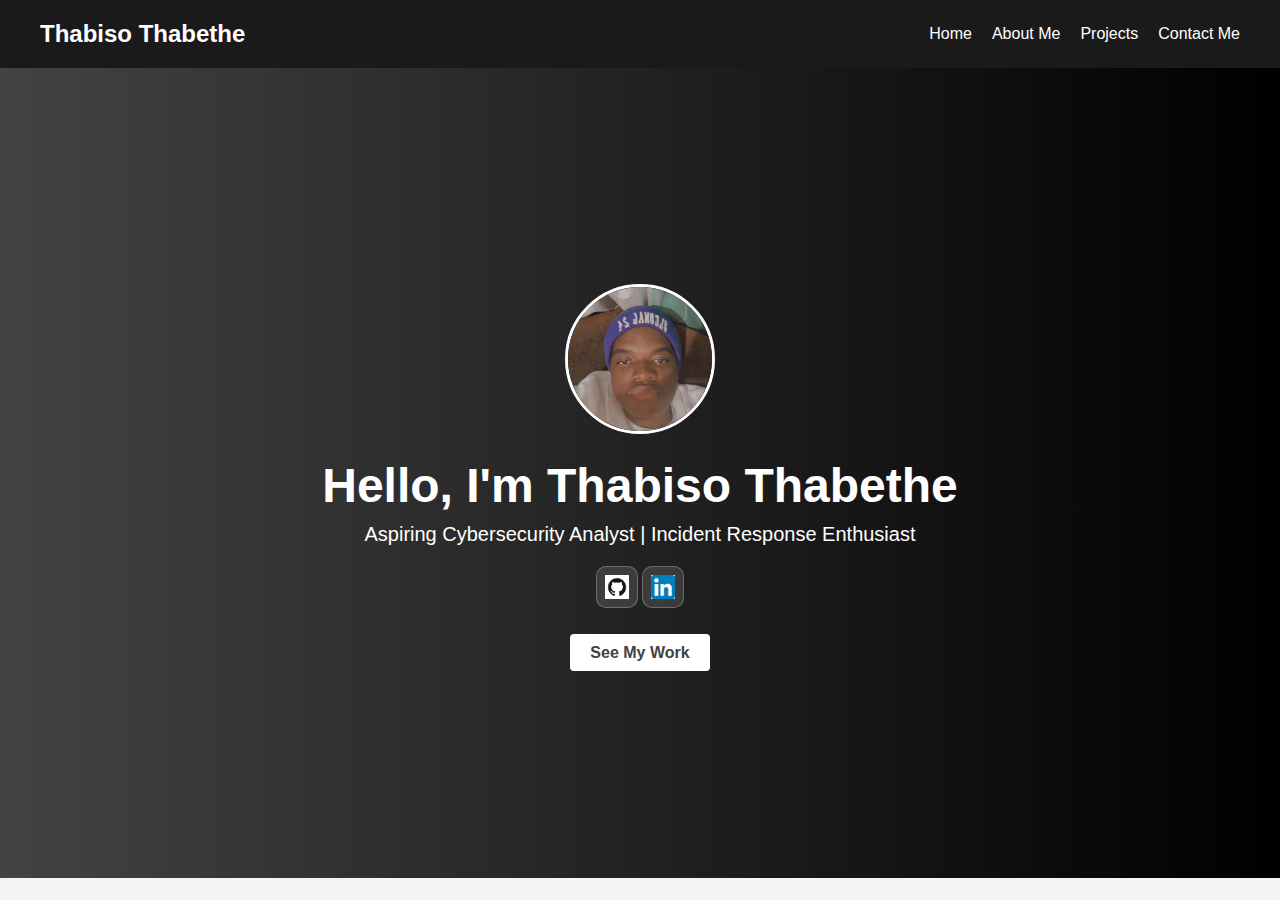
<file: index.html>
<!DOCTYPE html>
<html lang="en">
<head>
  <meta charset="UTF-8" />
  <meta name="viewport" content="width=device-width, initial-scale=1.0"/>
  <title>Thabiso's Portfolio</title>
  <link rel="stylesheet" href="CSS.css" />
</head>
<body>

<header>
  <nav>
    <div class="logo">Thabiso Thabethe</div>
    <ul class="nav-links">
      <li><a href="index.html">Home</a></li>
      <li><a href="About Me.html">About Me</a></li>
      <li><a href="My Projects.html">Projects</a></li>
      <li><a href="Contact Me.html">Contact Me</a></li>
    </ul>
  </nav>
</header>

<section class="hero">
  <div class="hero-content">

    <img src="Images/WhatsApp Image 2026-01-14 at 22.33.39.jpeg"
         alt="Thabiso Thabethe Profile Picture"
         class="profile-pic">

    <h1>Hello, I'm Thabiso Thabethe</h1>
    <p>Aspiring Cybersecurity Analyst | Incident Response Enthusiast</p>

    <div class="social-buttons">
      <a class="icon-btn" href="https://github.com/Thabiso67" target="_blank" rel="noopener">
        <img src="Images/GitHub-Logo.png" alt="GitHub" class="social-icon-small">
      </a>

      <a class="icon-btn" href="https://www.linkedin.com/in/thabiso-thabethe-23047b334/" target="_blank" rel="noopener">
        <img src="Images/LinkedIn Logo.png" alt="LinkedIn" class="social-icon-small">
      </a>
    </div>

    <br><br>

    <a href="My Projects.html" class="btn">See My Work</a>

  </div>
</section>

</body>
</html>
</file>
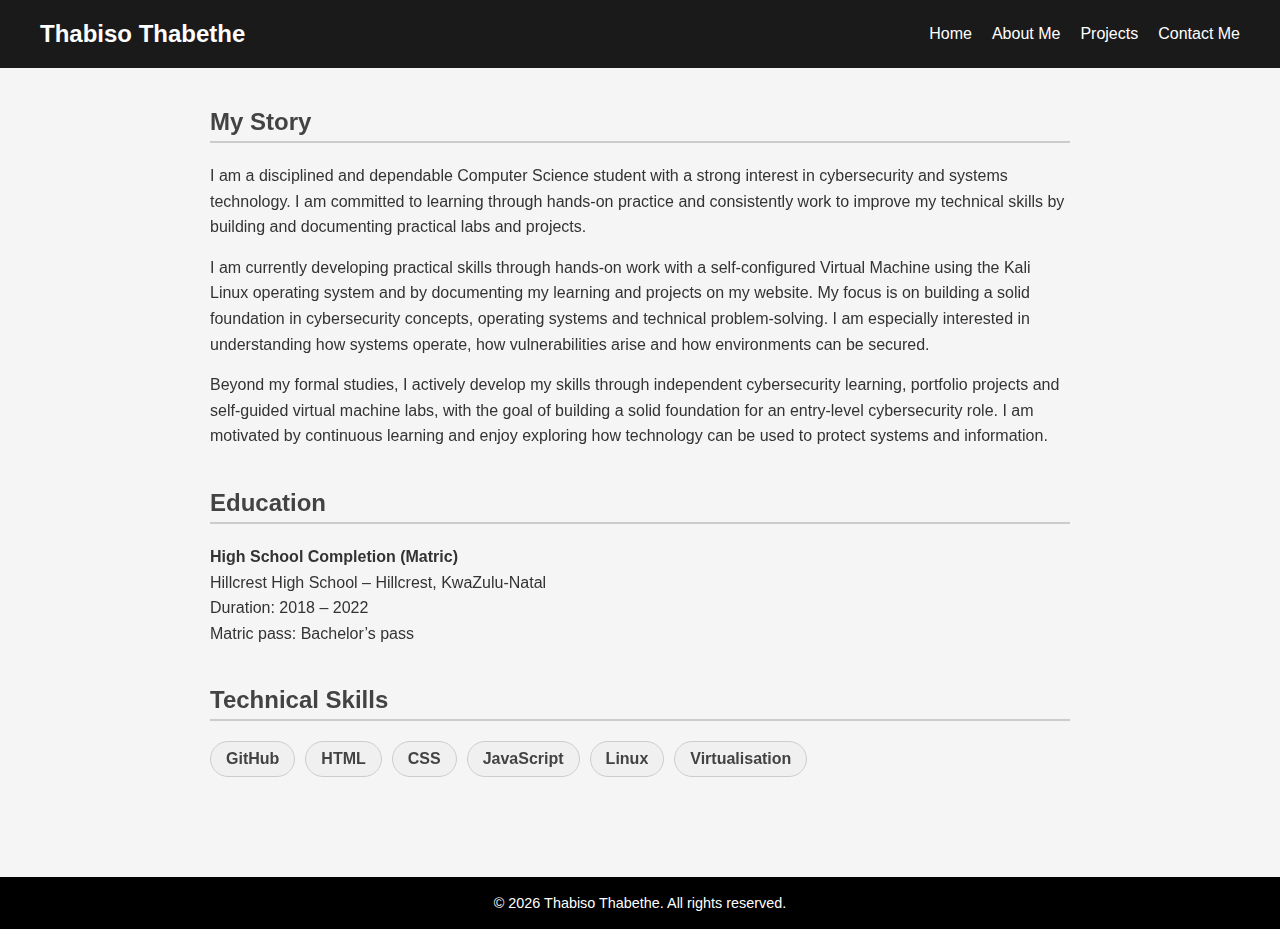
<file: About Me.html>
<!DOCTYPE html>
<html lang="en">
<head>
  <meta charset="UTF-8" />
  <meta name="viewport" content="width=device-width, initial-scale=1.0"/>
  <title>About - Thabiso</title>
  <link rel="stylesheet" href="CSS.css" />
  <link rel="stylesheet" href="https://cdn.jsdelivr.net/npm/aos@2.3.4/dist/aos.css" />
</head>
<body>

<header>
  <nav>
    <div class="logo">Thabiso Thabethe</div>
    <ul class="nav-links">
      <li><a href="index.html">Home</a></li>
      <li><a href="About Me.html">About Me</a></li>
      <li><a href="My Projects.html">Projects</a></li>
      <li><a href="Contact Me.html">Contact Me</a></li>
    </ul>
  </nav>
</header>

<main class="page">

  <section class="about-section" data-aos="fade-up" data-aos-duration="1000">
    <h2>My Story</h2>

    <p>
      I am a disciplined and dependable Computer Science student with a strong interest in cybersecurity and systems technology.
      I am committed to learning through hands-on practice and consistently work to improve my technical skills by building
      and documenting practical labs and projects.
    </p>

    <p>
      I am currently developing practical skills through hands-on work with a self-configured Virtual Machine using the
      Kali Linux operating system and by documenting my learning and projects on my website.
      My focus is on building a solid foundation in cybersecurity concepts, operating systems and technical problem-solving.
      I am especially interested in understanding how systems operate, how vulnerabilities arise and how environments can be secured.
    </p>

    <p>
      Beyond my formal studies, I actively develop my skills through independent cybersecurity learning, portfolio projects
      and self-guided virtual machine labs, with the goal of building a solid foundation for an entry-level cybersecurity role.
      I am motivated by continuous learning and enjoy exploring how technology can be used to protect systems and information.
    </p>
  </section>

  <section class="about-section" data-aos="fade-up" data-aos-duration="1000">
    <h2>Education</h2>

    <p>
      <strong>High School Completion (Matric)</strong><br>
      Hillcrest High School – Hillcrest, KwaZulu-Natal<br>
      Duration: 2018 – 2022<br>
      Matric pass: Bachelor’s pass
    </p>
  </section>

  <section class="skills-section" data-aos="fade-up" data-aos-duration="1000" data-aos-delay="200">
    <h2>Technical Skills</h2>

    <div class="skills-grid">
      <div class="skill-item">GitHub</div>
      <div class="skill-item">HTML</div>
      <div class="skill-item">CSS</div>
      <div class="skill-item">JavaScript</div>
      <div class="skill-item">Linux</div>
      <div class="skill-item">Virtualisation</div>
    </div>
  </section>

</main>

<footer class="site-footer">
  <p>© <span id="year"></span> Thabiso Thabethe. All rights reserved.</p>
</footer>

<script src="https://cdn.jsdelivr.net/npm/aos@2.3.4/dist/aos.js"></script>
<script>
  AOS.init();
  document.getElementById("year").textContent = new Date().getFullYear();
</script>

</body>
</html>
</file>
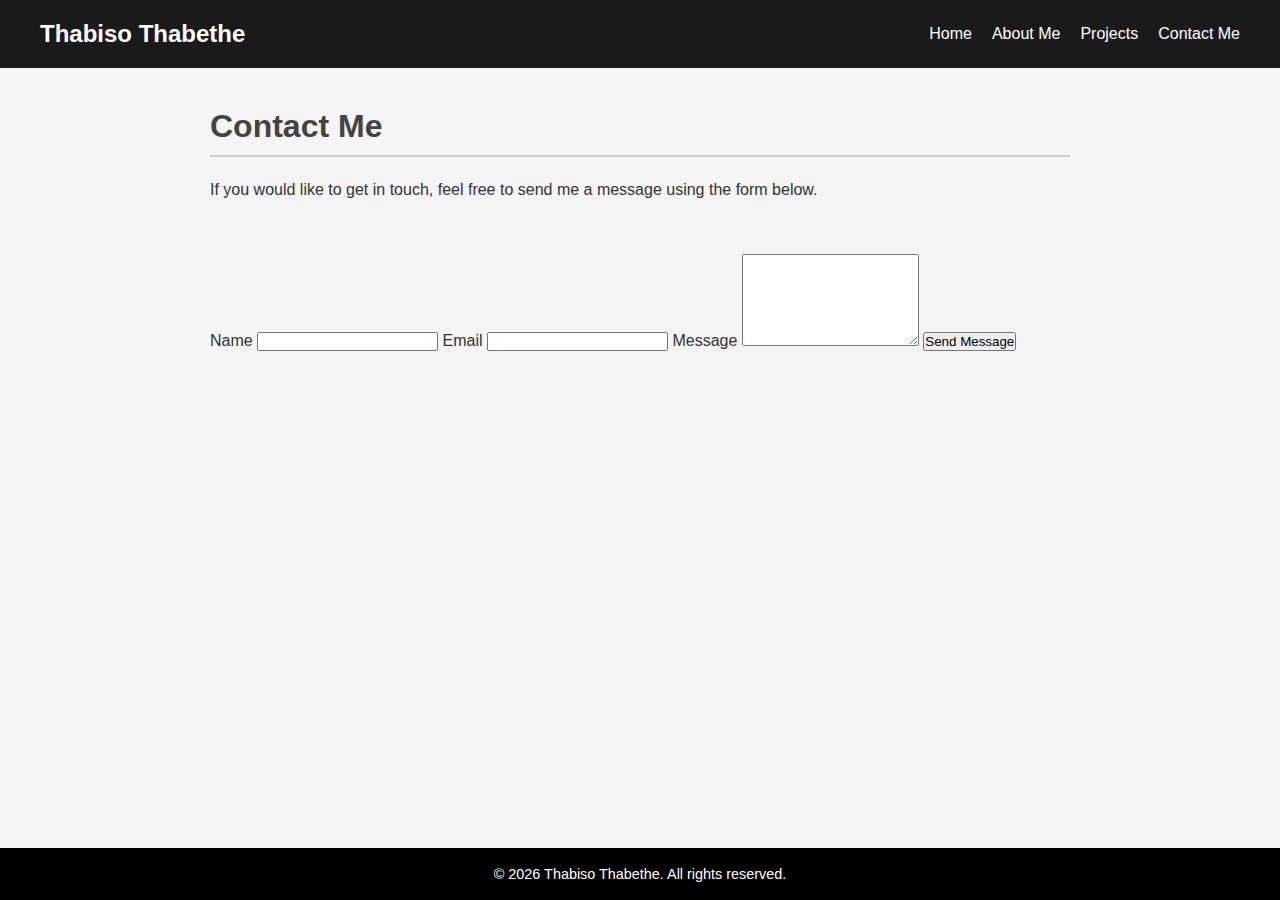
<file: Contact Me.html>
<!DOCTYPE html>
<html lang="en">
<head>
  <meta charset="UTF-8">
  <title>Contact Me</title>
  <link rel="stylesheet" href="CSS.css">
</head>
<body>

  <header>
    <nav>
      <div class="logo">Thabiso Thabethe</div>
      <ul class="nav-links">
        <li><a href="index.html">Home</a></li>
        <li><a href="About Me.html">About Me</a></li>
        <li><a href="My Projects.html">Projects</a></li>
        <li><a href="Contact Me.html">Contact Me</a></li>
      </ul>
    </nav>
  </header>


<main class="page">

  <section class="contact-header">
    <h1>Contact Me</h1>
    <p>
      If you would like to get in touch, feel free to send me a message
      using the form below.
    </p>
  </section>

  <br></br>

  <form action="https://formspree.io/f/xgovgqwa" method="POST">

  <label>
    Name
    <input type="text" name="name" required>
  </label>

  <label>
    Email
    <input type="email" name="email" required>
  </label>

  <label>
    Message
    <textarea name="message" rows="6" required></textarea>
  </label>

  <button type="submit">Send Message</button>

</form>
</main>
<footer class="site-footer">
  <p>© <span id="year"></span> Thabiso Thabethe. All rights reserved.</p>
</footer>
<script>
  document.getElementById("year").textContent = new Date().getFullYear();
</script>
</body>
</html>
</file>
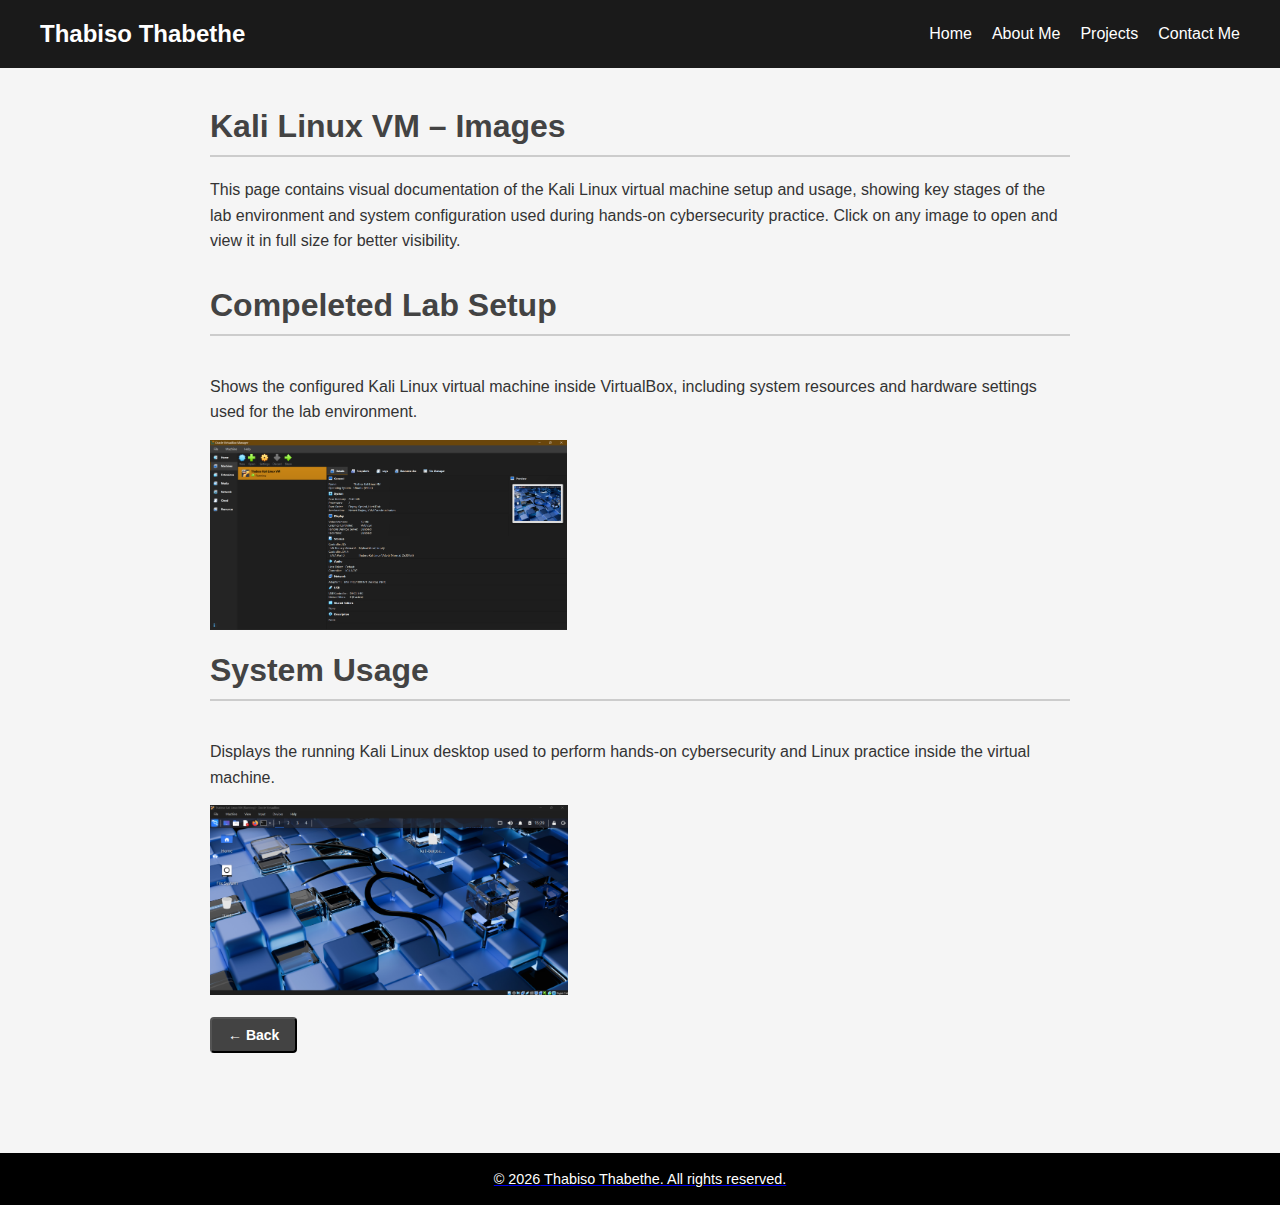
<file: Kali Linux Img.html>
<!DOCTYPE html>
<html lang="en">
<head>
  <meta charset="UTF-8">
  <title>Kali VM Images</title>
  <link rel="stylesheet" href="CSS.css">
</head>
<body>
<header>
  <nav>
    <div class="logo">Thabiso Thabethe</div>
    <ul class="nav-links">
      <li><a href="index.html">Home</a></li>
      <li><a href="About Me.html">About Me</a></li>
      <li><a href="My Projects.html">Projects</a></li>
      <li><a href="Contact Me.html">Contact Me</a></li>
    </ul>
  </nav>
</header>

<main class="page">

  <section class="media-section">
    <h1>Kali Linux VM – Images</h1>
    <p>
      This page contains visual documentation of the Kali Linux virtual machine setup and usage,
      showing key stages of the lab environment and system configuration used during hands-on cybersecurity practice.
      Click on any image to open and view it in full size for better visibility.
    </p>
  </section>

  <section class="media-section">
    <br>
    <h1>Compeleted Lab Setup</h1>
    <br>
    <div class="media-grid">
        <p>Shows the configured Kali Linux virtual machine inside VirtualBox,
           including system resources and hardware settings used for the lab environment.</p>
        <a href="Images/Installed Kali Linux Virtual Machine.png" target="_blank">
        <img src="Images/Installed Kali Linux Virtual Machine.png" height="190" alt="Kali Linux desktop">
        </a>
    </div>
  </section>
<br>
  <section class="media-section">
    <h1>System Usage</h1>
<br>
    <div class="media-grid">
        <p>Displays the running Kali Linux desktop
           used to perform hands-on cybersecurity and Linux practice inside the virtual machine.</p>
        <a href="Images/Kali Linux Desktop.png" target="_blank">
        <img src="Images/Kali Linux Desktop.png" height="190" alt="Kali Linux desktop">
    </div>
  </section>
<br>
  <div class="media-footer">
    <button type="button" class="btn-small" onclick="goBack()">← Back</button>
  </div>

</main>

<script>
  function goBack() {
    window.location.href = "Kali Linux.html";
  }
</script>
<footer class="site-footer">
  <p>© <span id="year"></span> Thabiso Thabethe. All rights reserved.</p>
</footer>

<script src="https://cdn.jsdelivr.net/npm/aos@2.3.4/dist/aos.js"></script>
<script>
  AOS.init();
  document.getElementById("year").textContent = new Date().getFullYear();
</script>
</body>
</html>
</file>
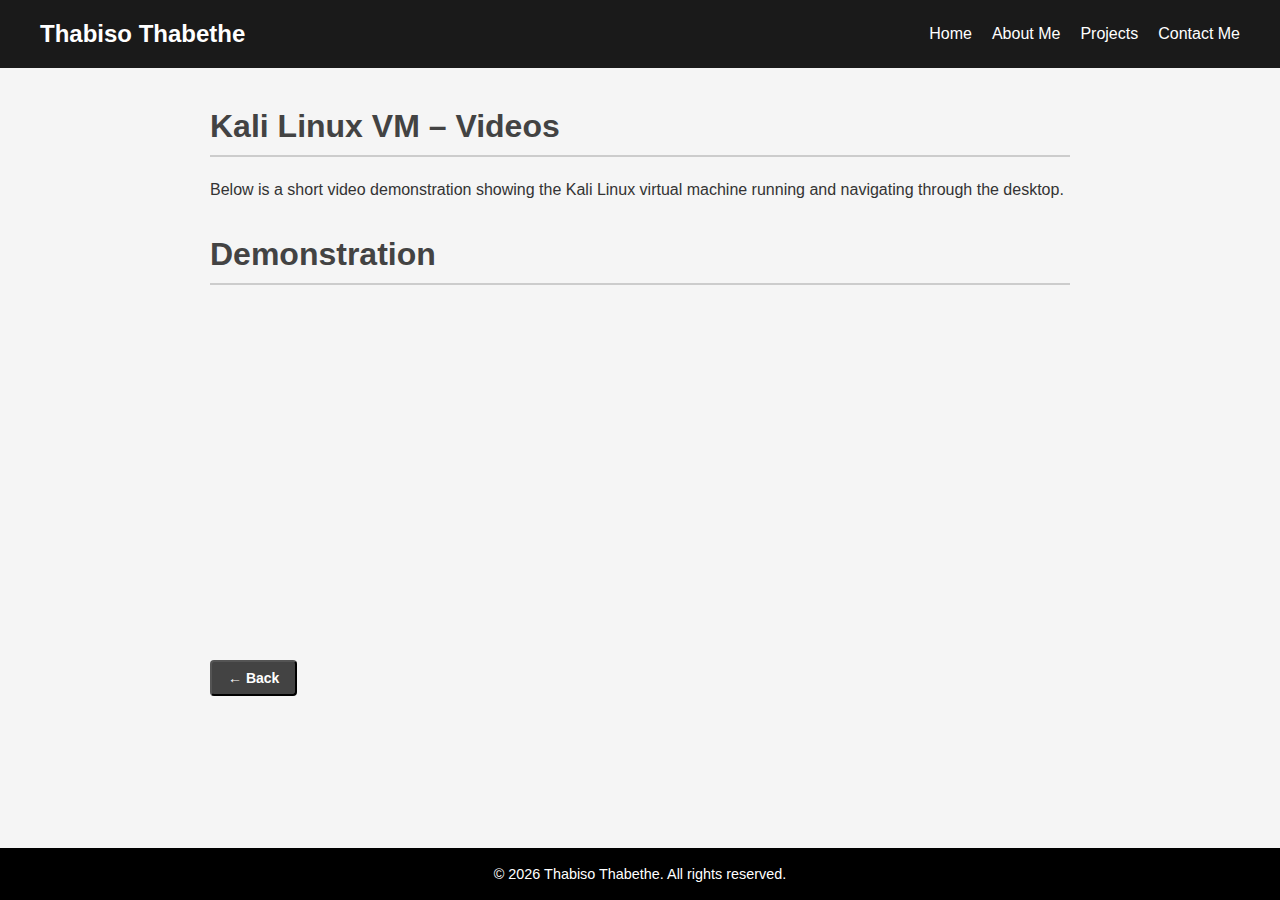
<file: Kali Linux Vid.html>
<!DOCTYPE html>
<html lang="en">
<head>
  <meta charset="UTF-8">
  <title>Kali VM Videos</title>
  <link rel="stylesheet" href="CSS.css">
</head>
<body>
<header>
  <nav>
    <div class="logo">Thabiso Thabethe</div>
    <ul class="nav-links">
      <li><a href="index.html">Home</a></li>
      <li><a href="About Me.html">About Me</a></li>
      <li><a href="My Projects.html">Projects</a></li>
      <li><a href="Contact Me.html">Contact Me</a></li>
    </ul>
  </nav>
</header>
<main class="page">

  <section class="media-header">
    <h1>Kali Linux VM – Videos</h1>
    <p>
      Below is a short video demonstration showing the Kali Linux virtual machine
      running and navigating through the desktop.
    </p>
  </section>
<br>
  <section class="media-section">
    <h1>Demonstration</h1>
    <br>
    <div class="media-grid">
       <iframe
  width="100%"
  height="315"
  src="https://www.youtube.com/embed/-bs7JdLHCJQ"
  title="Kali Linux VM Lab"
  frameborder="0"
  allowfullscreen>
</iframe>

    </div>
  </section>
  <br>
  <div class="media-footer">
    <button type="button" class="btn-small" onclick="goBack()">← Back</button>
  </div>

</main>

<script>
  function goBack() {
    window.location.href = "Kali Linux.html";
  }
</script>
<footer class="site-footer">
  <p>© <span id="year"></span> Thabiso Thabethe. All rights reserved.</p>
</footer>

<script src="https://cdn.jsdelivr.net/npm/aos@2.3.4/dist/aos.js"></script>
<script>
  AOS.init();
  document.getElementById("year").textContent = new Date().getFullYear();
</script>
</body>
</html>
</file>
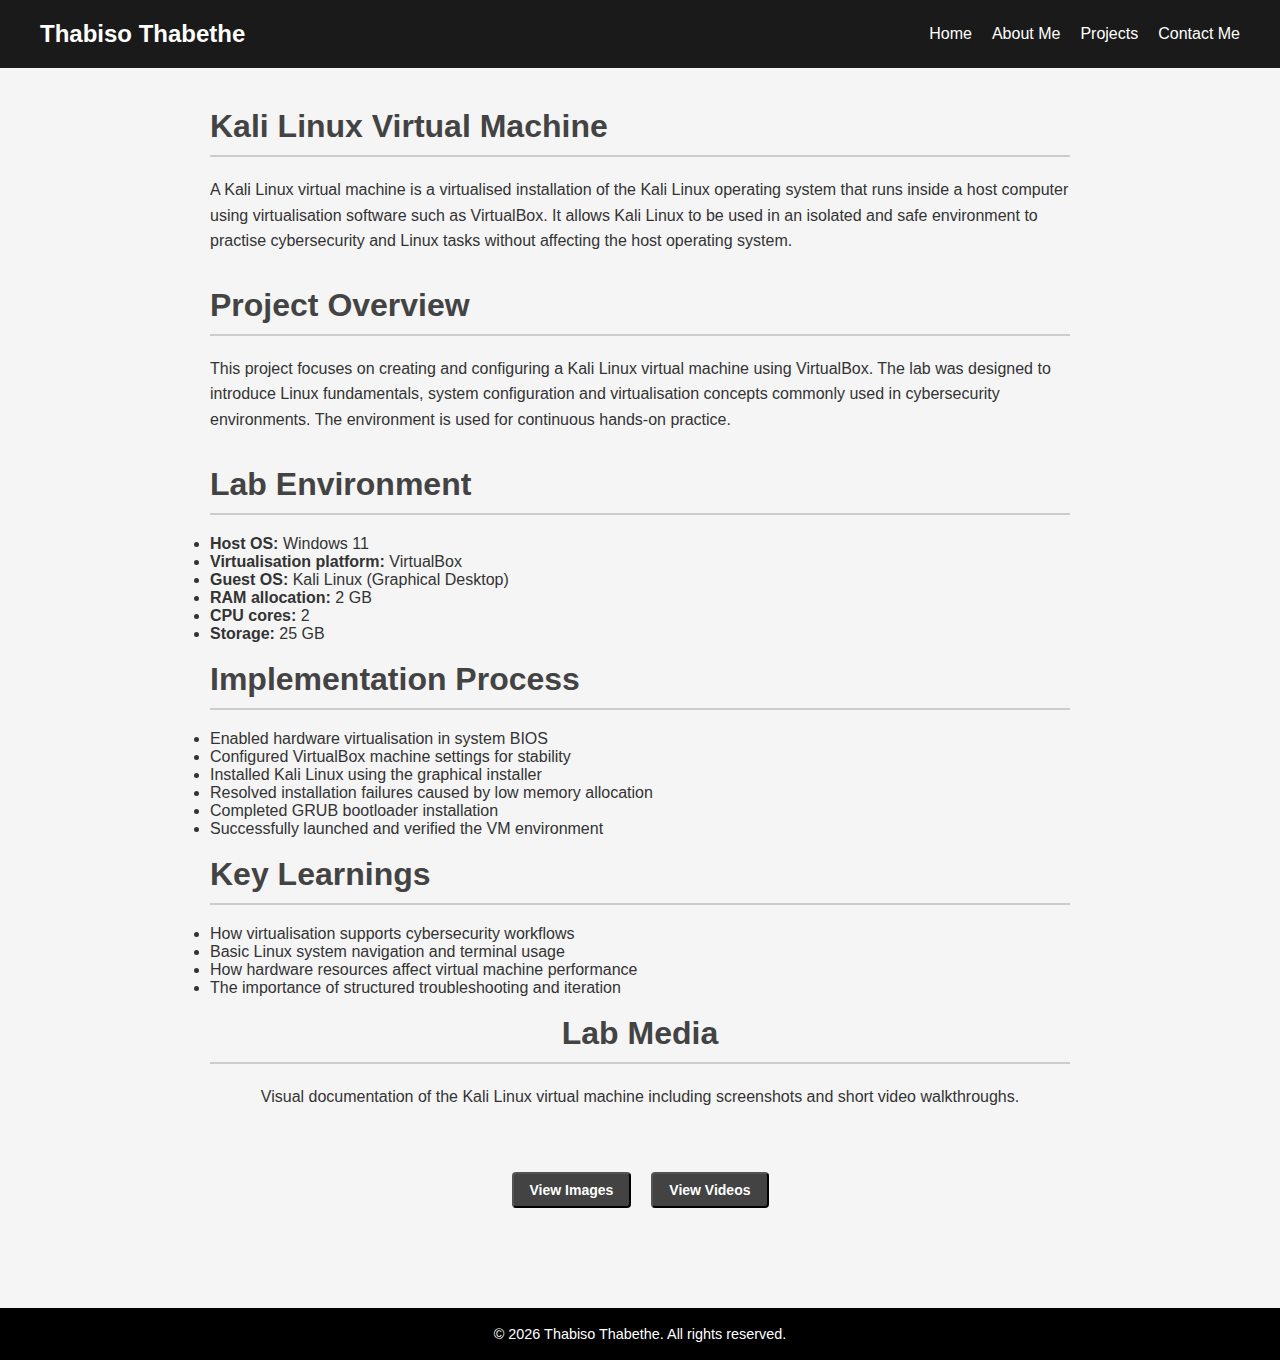
<file: Kali Linux.html>
<!DOCTYPE html>
<html lang="en">
<head>
  <meta charset="UTF-8">
  <meta name="viewport" content="width=device-width, initial-scale=1.0">
  <title>Kali Linux VM Lab | Thabiso Thabethe</title>

  <link rel="stylesheet" href="CSS.css">
  <link rel="stylesheet" href="https://cdn.jsdelivr.net/npm/aos@2.3.4/dist/aos.css">
</head>

<body>

<header>
  <nav>
    <div class="logo">Thabiso Thabethe</div>
    <ul class="nav-links">
      <li><a href="index.html">Home</a></li>
      <li><a href="About Me.html">About Me</a></li>
      <li><a href="My Projects.html">Projects</a></li>
      <li><a href="Contact Me.html">Contact Me</a></li>
    </ul>
  </nav>
</header>

<main class="page">

  <section class="project-hero">
    <h1>Kali Linux Virtual Machine</h1>
    <p>
      A Kali Linux virtual machine is a virtualised installation of the Kali Linux operating system
      that runs inside a host computer using virtualisation software such as VirtualBox.
      It allows Kali Linux to be used in an isolated and safe environment to practise cybersecurity
      and Linux tasks without affecting the host operating system.
    </p>
  </section>

  <br>

  <section class="project-section">
    <h1>Project Overview</h1>
    <p>
      This project focuses on creating and configuring a Kali Linux virtual machine using VirtualBox.
      The lab was designed to introduce Linux fundamentals, system configuration and virtualisation
      concepts commonly used in cybersecurity environments.
      The environment is used for continuous hands-on practice.
    </p>
  </section>

  <br>

  <section class="project-section">
    <h1>Lab Environment</h1>
    <ul class="project-list">
      <li><strong>Host OS:</strong> Windows 11</li>
      <li><strong>Virtualisation platform:</strong> VirtualBox</li>
      <li><strong>Guest OS:</strong> Kali Linux (Graphical Desktop)</li>
      <li><strong>RAM allocation:</strong> 2 GB</li>
      <li><strong>CPU cores:</strong> 2</li>
      <li><strong>Storage:</strong> 25 GB</li>
    </ul>
  </section>

  <br>

  <section class="project-section">
    <h1>Implementation Process</h1>
    <ul class="project-list">
      <li>Enabled hardware virtualisation in system BIOS</li>
      <li>Configured VirtualBox machine settings for stability</li>
      <li>Installed Kali Linux using the graphical installer</li>
      <li>Resolved installation failures caused by low memory allocation</li>
      <li>Completed GRUB bootloader installation</li>
      <li>Successfully launched and verified the VM environment</li>
    </ul>
  </section>

  <br>

  <section class="project-section">
    <h1>Key Learnings</h1>
    <ul class="project-list">
      <li>How virtualisation supports cybersecurity workflows</li>
      <li>Basic Linux system navigation and terminal usage</li>
      <li>How hardware resources affect virtual machine performance</li>
      <li>The importance of structured troubleshooting and iteration</li>
    </ul>
  </section>

  <br>

  <section class="project-section media-links">
    <h1>Lab Media</h1>
    <p>
      Visual documentation of the Kali Linux virtual machine including screenshots and short
      video walkthroughs.
    </p>

    <br>

    <div class="media-buttons">
      <button class="btn-small" onclick="openImages()">View Images</button>
      <button class="btn-small" onclick="openVideos()">View Videos</button>
    </div>
  </section>

</main>

<script src="https://cdn.jsdelivr.net/npm/aos@2.3.4/dist/aos.js"></script>
<script>
  AOS.init();

  function openImages() {
    window.location.href = "Kali Linux Img.html";
  }

  function openVideos() {
    window.location.href = "Kali Linux Vid.html";
  }
</script>
<footer class="site-footer">
  <p>© <span id="year"></span> Thabiso Thabethe. All rights reserved.</p>
</footer>

<script src="https://cdn.jsdelivr.net/npm/aos@2.3.4/dist/aos.js"></script>
<script>
  AOS.init();
  document.getElementById("year").textContent = new Date().getFullYear();
</script>
</body>
</html>
</file>
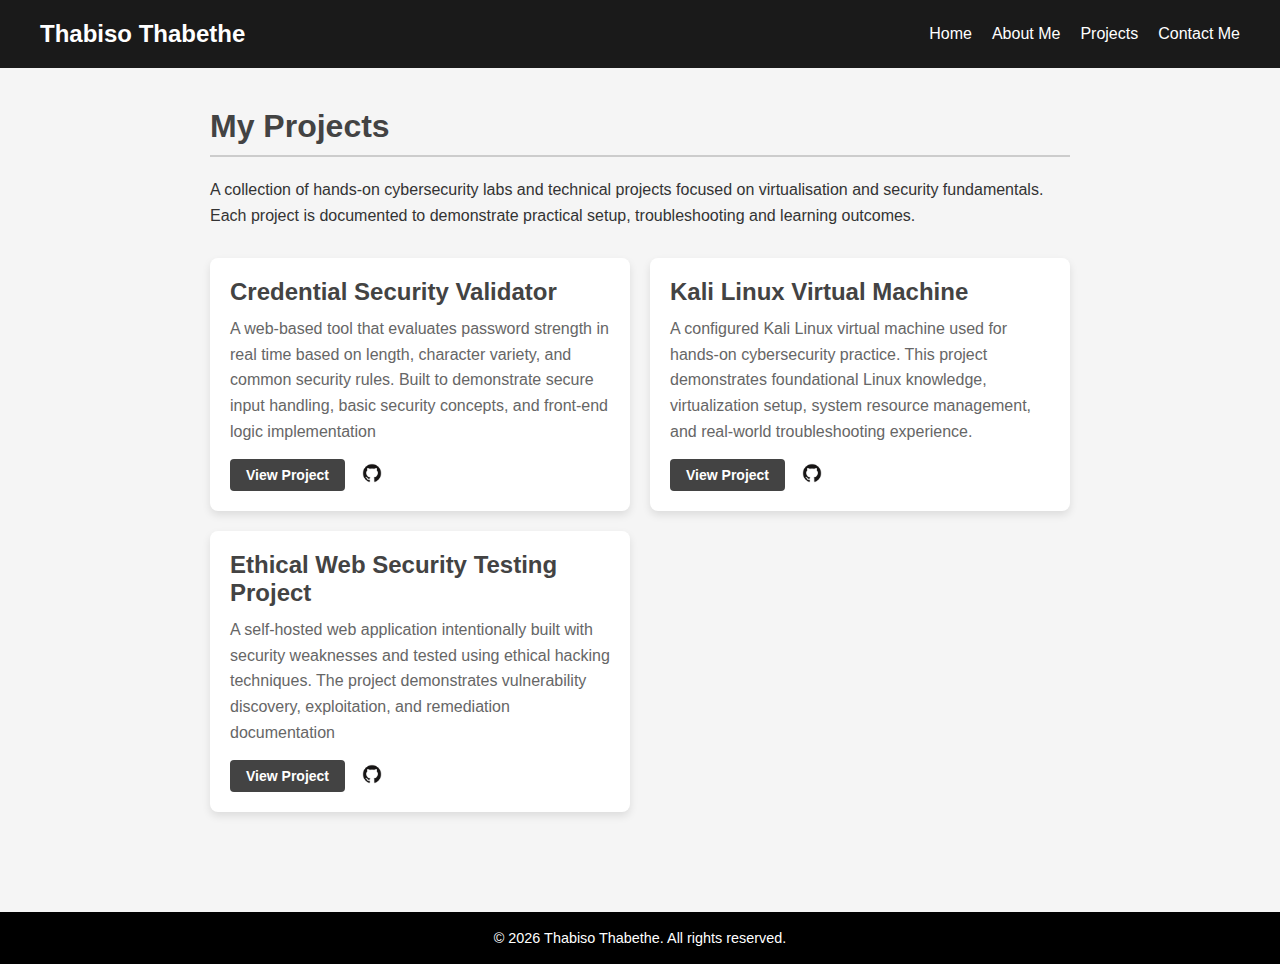
<file: My Projects.html>
<!DOCTYPE html>
<html lang="en">
<head>
  <meta charset="UTF-8" />
  <meta name="viewport" content="width=device-width, initial-scale=1.0"/>
  <title>Projects - Thabiso</title>
  <link rel="stylesheet" href="CSS.css" />
</head>
<body>
  <header>
    <nav>
      <div class="logo">Thabiso Thabethe</div>
      <ul class="nav-links">
        <li><a href="index.html">Home</a></li>
        <li><a href="About Me.html">About Me</a></li>
        <li><a href="My Projects.html">Projects</a></li>
        <li><a href="Contact Me.html">Contact Me</a></li>
      </ul>
    </nav>
  </header>

  <main class="page">
    <h1>My Projects</h1>
    <p>A collection of hands-on cybersecurity labs and technical projects focused on virtualisation and security fundamentals.
       Each project is documented to demonstrate practical setup, troubleshooting and learning outcomes.</p>
    <div class="projects-grid">
<div class="project-card">
        <h2>Credential Security Validator</h2>
        <p>A web-based tool that evaluates password strength in real time based on length,
           character variety, and common security rules.
           Built to demonstrate secure input handling,
           basic security concepts,
           and front-end logic implementation</p>
        <div class="project-links">
          <a href="https://thabiso67.github.io/Credential-Security-Validator/" class="btn-small">View Project</a>
          <a href="https://github.com/Thabiso67" target="_blank">
            <img src="Images/GitHub-Logo.png" alt="GitHub" class="social-icon-small" />
          </a>
        </div>
      </div>
      <div class="project-card">
        <h2>Kali Linux Virtual Machine</h2>
        <p>A configured Kali Linux virtual machine used for hands-on cybersecurity practice. 
           This project demonstrates foundational Linux knowledge, virtualization setup,
           system resource management,
           and real-world troubleshooting experience.</p>
        <div class="project-links">
          <a href="Kali Linux.html" class="btn-small">View Project</a>
          <a href="https://github.com/Thabiso67" target="_blank">
            <img src="Images/GitHub-Logo.png" alt="GitHub" class="social-icon-small" />
          </a>
        </div>
      </div>
      <div class="project-card">
        <h2>Ethical Web Security Testing Project</h2>
        <p>A self-hosted web application intentionally built with security weaknesses
           and tested using ethical hacking techniques.
           The project demonstrates vulnerability discovery,
            exploitation, and remediation documentation</p>
        <div class="project-links">
          <a href="#" class="btn-small">View Project</a>
          <a href="https://github.com/Thabiso67/Empower-The-Nation-Website" target="_blank">
            <img src="Images/GitHub-Logo.png" alt="GitHub" class="social-icon-small" />
          </a>
        </div>
      </div>
    </div>
    
  </main>
  <footer class="site-footer">
  <p>© <span id="year"></span> Thabiso Thabethe. All rights reserved.</p>
</footer>
<script>
  document.getElementById("year").textContent = new Date().getFullYear();
</script>
</body>

</html>
</file>
<file: CSS.css>
* {
  margin: 0;
  padding: 0;
  box-sizing: border-box;
  font-family: 'Segoe UI', Tahoma, Geneva, Verdana, sans-serif;
}

body {
  background-color: #f5f5f5;
  color: #333;
}

/* ================= HEADER & NAV ================= */

header {
  background-color: #1a1a1a;
  padding: 20px 40px;
  color: white;
}

nav,
.navbar {
  display: flex;
  justify-content: space-between;
  align-items: center;
  flex-wrap: wrap;
}

.logo {
  font-size: 24px;
  font-weight: bold;
}

.nav-links {
  list-style: none;
  display: flex;
  gap: 20px;
}

.nav-links li a {
  text-decoration: none;
  color: white;
  transition: color 0.3s;
}

.nav-links li a:hover {
  color: #cccccc;
}

.nav-container {
  display: flex;
  flex-direction: column;
  align-items: flex-end;
}

.social-icon {
  width: 28px;
  height: 28px;
  margin-top: 10px;
  transition: transform 0.3s;
}

.social-icon:hover {
  transform: scale(1.1);
}

/* ================= HERO ================= */

.hero {
  height: 90vh;
  display: flex;
  align-items: center;
  justify-content: center;
  background: linear-gradient(to right, #434343, #000000);
  color: white;
  text-align: center;
  padding: 0 20px;
}

.hero h1 {
  color: white;
  font-size: 48px;
  margin-bottom: 10px;
}

.hero p {
  font-size: 20px;
  margin-bottom: 20px;
}

.profile-pic {
  width: 150px;
  height: 150px;
  border-radius: 50%;
  object-fit: cover;
  margin-bottom: 20px;
  border: 3px solid white;
}

.btn {
  padding: 10px 20px;
  background-color: white;
  color: #434343;
  text-decoration: none;
  border-radius: 4px;
  font-weight: bold;
  transition: background-color 0.3s, color 0.3s;
}

.btn:hover {
  background-color: #434343;
  color: white;
}

/* ================= PAGE ================= */

.page {
  padding: 40px 20px;
  max-width: 900px;
  margin: 0 auto;
  min-height: 80vh;
}

.page h1 {
  color: #434343;
  margin-bottom: 20px;
  border-bottom: 2px solid #cccccc;
  padding-bottom: 10px;
}

.page p {
  line-height: 1.6;
  margin-bottom: 15px;
}

/* ================= PROJECTS ================= */

.projects-grid {
  display: grid;
  grid-template-columns: repeat(auto-fit, minmax(300px, 1fr));
  gap: 20px;
  margin-top: 30px;
}

.project-card {
  background-color: white;
  border-radius: 8px;
  box-shadow: 0 4px 8px rgba(0, 0, 0, 0.1);
  padding: 20px;
  transition: transform 0.3s;
}

.project-card:hover {
  transform: translateY(-5px);
  box-shadow: 0 6px 12px rgba(0, 0, 0, 0.15);
}

.project-card h2 {
  color: #434343;
  margin-bottom: 10px;
}

.project-card p {
  font-size: 16px;
  color: #666;
  margin-bottom: 15px;
}

.project-links {
  display: flex;
  align-items: center;
  gap: 15px;
  margin-top: 15px;
}

.btn-small {
  padding: 8px 16px;
  background-color: #434343;
  color: white;
  text-decoration: none;
  border-radius: 4px;
  font-weight: bold;
  font-size: 14px;
  transition: background-color 0.3s;
}

.btn-small:hover {
  background-color: #000000;
}

/* ================= ICON BUTTONS ================= */

.icon-btn {
  width: 42px;
  height: 42px;
  display: inline-flex;
  align-items: center;
  justify-content: center;
  border-radius: 10px;
  background-color: rgba(255, 255, 255, 0.12);
  border: 1px solid rgba(255, 255, 255, 0.25);
  transition: transform 0.2s ease, background-color 0.2s ease;
}

.icon-btn:hover {
  background-color: rgba(255, 255, 255, 0.22);
  transform: translateY(-2px);
}

.social-icon-small {
  width: 24px;
  height: 24px;
  transition: transform 0.3s;
}

.social-icon-small:hover {
  transform: scale(1.1);
}

/* ================= ABOUT / SKILLS ================= */

.about-section {
  margin-bottom: 40px;
}

.about-section h2,
.skills-section h2 {
  color: #434343;
  border-bottom: 2px solid #cccccc;
  padding-bottom: 5px;
  margin-bottom: 20px;
}

.skills-grid {
  display: flex;
  flex-wrap: wrap;
  gap: 10px;
}

.skill-item {
  background-color: #f0f0f0;
  color: #434343;
  padding: 8px 15px;
  border-radius: 20px;
  font-weight: 600;
  border: 1px solid #cccccc;
  transition: background-color 0.3s;
}

.skill-item:hover {
  background-color: #434343;
  color: white;
}

/* ================= MEDIA PAGES ================= */

.media-links {
  text-align: center;
}

.media-buttons {
  margin-top: 30px;
  display: flex;
  justify-content: center;
  gap: 20px;
  flex-wrap: wrap;
}

.media-btn {
  padding: 14px 26px;
  text-decoration: none;
  background-color: #111;
  color: #fff;
  border-radius: 8px;
  font-weight: 500;
  transition: transform 0.2s ease, background-color 0.2s ease;
}

.media-btn:hover {
  background-color: #333;
  transform: translateY(-3px);
}

.back-btn {
  margin-top: 50px;
  padding: 12px 22px;
  background-color: #eee;
  border: none;
  border-radius: 6px;
  cursor: pointer;
  font-size: 0.95rem;
}

.back-btn:hover {
  background-color: #ddd;
}

/* ================= FOOTER ================= */

.site-footer {
  background-color: #000;
  color: #fff;
  text-align: center;
  padding: 18px 10px;
  margin-top: 60px;
  font-size: 0.9rem;

  width: 100vw;
  margin-left: calc(50% - 50vw);
}


/* ================= HAMBURGER / RESPONSIVE ================= */

.hamburger {
  display: none;
  font-size: 28px;
  cursor: pointer;
  user-select: none;
}

.menu-toggle {
  display: none;
}

@media (max-width: 768px) {

  .hamburger {
    display: block;
  }

  .nav-container {
    display: none;
    width: 100%;
    background-color: #434343;
    margin-top: 10px;
    padding: 10px 0;
    align-items: center;
  }

  .menu-toggle:checked + .hamburger + .nav-container {
    display: flex;
  }

  .nav-links {
    flex-direction: column;
    gap: 10px;
  }

  .nav-links li {
    text-align: center;
  }

  .social-icon {
    margin-top: 15px;
  }

}
</file>
